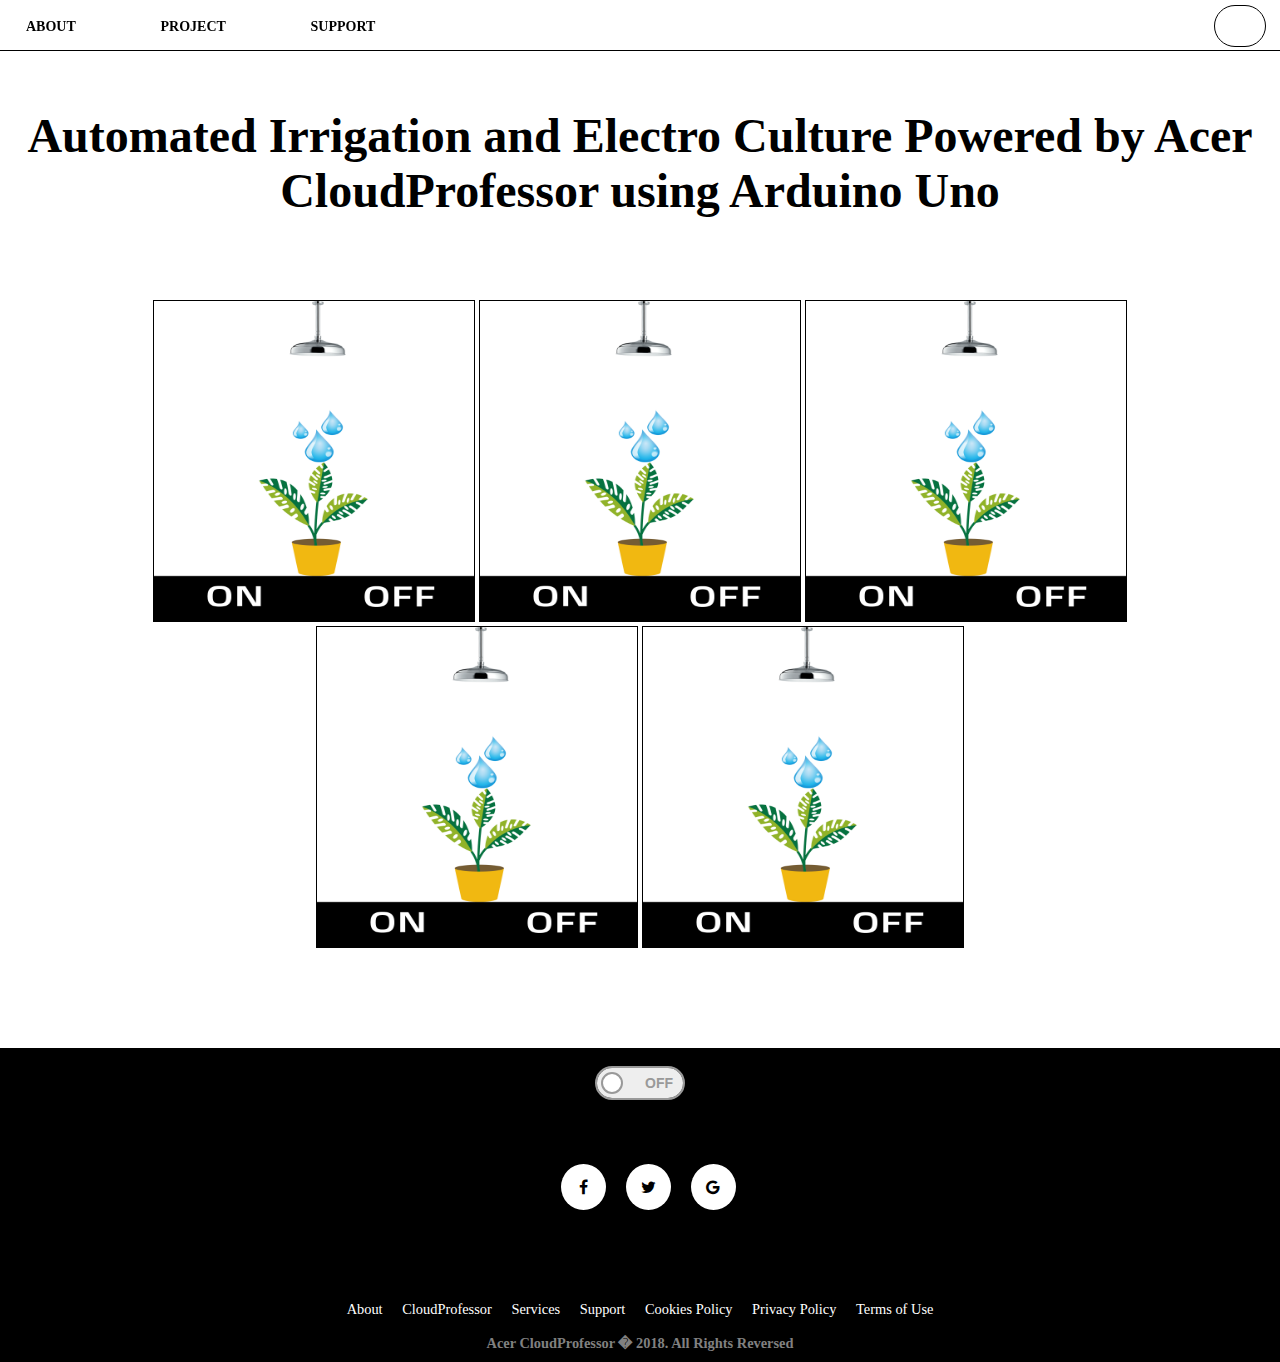
<file: Acer.html>
<!DOCTYPE html>

<head>
<html lang="en">
  <title>Acer</title>	
  <link rel="stylesheet" href="./CSS/Acer.css" type="text/css">
  <link href="./FONTS/HELR45W.OTF">
  <link rel="shortcut icon" type="image/x-icon" href="./assets/A.ico" />  
  <link rel="stylesheet" href="https://cdnjs.cloudflare.com/ajax/libs/font-awesome/4.7.0/css/font-awesome.min.css">
  <link href="./FONTS/MONTSERRAT-REGULAR.OTF">

<script src="https://code.jquery.com/jquery-3.3.1.js"></script>
<script src="./js/index.js"></script>
<meta name="viewport" content="width=device-width, initial-scale=1.0">
</head>

<script>
if (screen.width>=1500) {document.write("<style>body{zoom:110%;).hand_ipad img {top:114px)</style>");)
if (screen.width>=2000) {document.write("<style>body{zoom:135%;).hand_ipad img {top:114px),hand_ipad iframe{height:275px;}</style>");)
if (screen.width>=2500) {document.write("<style>body{zoom:150%;).hand_ipad img {top:114px),hand_ipad iframe{height:275px;}</style>");)
</script>

<body>

<header>
	<div class="container-nav">
        <nav>
        <ul>

            <li>
	<div class="dropdown">
    <button class="dropbtn">
	<a style="font-weight:700; font-family: 'Helvetica Regular';" href="./about.html">About</a>
      	<i class="fa fa-caret-down" style="opacity: 0;"></i>
    </button>
    </li>

         <li>
	<div class="dropdown">
    <button class="dropbtn">
	<a style="font-weight:700; font-family: 'Helvetica Regular';" href="./Project.html">Project</a>
      	<i class="fa fa-caret-down" style="opacity: 0;"></i>
    </button>
</li>

              <li>
	<div class="dropdown">
    <button class="dropbtn">
	<a style="font-weight:700; font-family: 'Helvetica Regular';" href="./Support.html">Support</a>
	<i class="fa fa-caret-down" style="opacity: 0;"></i>
    </button>
     </li>
     
        </ul>


	</nav>
<ul class="righticons">

<li class="messageicon">
<div class="dropdown">
    <button class="dropbtn">
	<span><a href="#"><img></img></a></span>
    </button>
    <div class="dropdown-content">
      <a href="#">Be Partnered</a>
     </li>

<li class="accounticon">
<div class="dropdown">
    <button class="dropbtn">
	<span><span><a href="#"><img></img></a></span><span>
    </button>
    <div class="dropdown-content">
    
<a onclick="document.getElementById('id01').style.display='block'">Sign Up</a>
<a onclick="document.getElementById('id02').style.display='block'">Login</a></li>

</ul>

<section>
<div class="search-box">
	<input class="search-txt" type="text" name="" placeholder="Type to search">
	<a class="search-btn" href="#">
	<label for="searchimg"></label>
	<input class="search-btn" name="searchimg" type="hidden" alt="submit"  style="">	
	</a>
</div>
</section>

</div>

</div>

</div>
</header>
<div class="navbarspace"></div>
<!--- END OF NAVIGATION BAR -->
<section class="section section-a">
<div class="container">
<h1 class="services-text">Automated Irrigation and Electro Culture Powered by Acer CloudProfessor using Arduino Uno</h1>
<section class="service-imgs">
<img src="./assets/Plants.png">
<img src="./assets/Plants.png">
<img src="./assets/Plants.png">
<span class="tworow-img">
<img src="./assets/Plants.png">
<img src="./assets/Plants.png">
</span>
</section>
</div>

<div class="body-one">

</section>


</div>
<div class="body-two">
	
<center>
<img id="test">
<br>

<div class="onoffswitch">
    <input  onclick="OnOff()" type="checkbox" name="onoffswitch" class="onoffswitch-checkbox" id="myonoffswitch" >
    <label  onclick="OnOff()" class="onoffswitch-label" for="myonoffswitch">
        <span onclick="OnOff()" class="onoffswitch-inner"></span>
        <span  class="onoffswitch-switch"></span>
    </label>
</div>

</center>
</div>
<!--- FOOTER --------------->
<section class="footer-bg">
<div class="footer-container">
	<div class="socialicons">
	<a href="#" class="fa fa-facebook smicon"></a>
	<a href="#" class="fa fa-twitter smicon"></a>
	<a href="#" class="fa fa-google smicon"></a>	
	</div>




</div>
<h2 class="footerl">
<a href="#">About</a>
<a href="#">CloudProfessor</a>
<a href="#">Services</a>
<a href="#">Support</a>
<a href="#">Cookies Policy</a>
<a href="#">Privacy Policy</a>
<a href="#">Terms of Use</a> <br><br>
<span class="footerh">Acer CloudProfessor � 2018. All Rights Reversed</span>
</h2>
</section>
</body>



<div id="id01" class="modal">
  <span onclick="document.getElementById('id01').style.display='none'" class="close" title="Close Modal">&times;</span>
  <form class="modal-content" action="/action_page.php">
    <div class="containersu">
      <h1>Sign Up</h1>
      <p>Please fill in this form to create an account.</p>
      <hr>
      <label for="email"><b>Email</b></label>
      <input class="inputsu" type="text" placeholder="Enter Email" name="email" required>

      <label for="psw"><b>Password</b></label>
      <input class="inputsu" type="password" placeholder="Enter Password" name="psw" required>

      <label for="psw-repeat"><b>Repeat Password</b></label>
      <input class="inputsu" type="password" placeholder="Repeat Password" name="psw-repeat" required>
      
      <label>
        <input type="checkbox" checked="checked" name="remember" style="margin-bottom:15px"> Remember me
      </label>

      <p>By creating an account you agree to our <a href="#" style="color:dodgerblue">Terms & Privacy</a>.</p>

      <div class="clearfix">
        <button type="button" onclick="document.getElementById('id01').style.display='none'" class="cancelbtn su-buttons">Cancel</button>
        <button type="submit" class="signupbtn su-buttons">Sign Up</button>
      </div>
    </div>
  </form>
</div>


<div id="id02" class="modal">
  
  <form class="modal-content2 animate" action="/action_page.php">

      <span onclick="document.getElementById('id02').style.display='none'" class="close" title="Close Modal">&times;</span>


    <div class="containersu">
	
	 <h1>Login</h1>
      <hr>
      <label for="uname"><b>Username</b></label>
      <input class="inputsu" type="text" placeholder="Enter Username" name="uname" required>

      <label for="psw"><b>Password</b></label>
      <input class="inputsu" type="password" placeholder="Enter Password" name="psw" required>
        
      <button class="su-buttons" type="submit">Login</button>
      <label>
        <input type="checkbox" checked="checked" name="remember"> Remember me
      </label>
	  
      <span class="psw"><a style="float: right" href="#">Forgot password?</a></span>
    </div>

  </form>
</div>

<script>
	
	var lightdata;
	var tempdata;
	var celsius;
	setup();
	// Analog
	function loop() {
		if(cpf){
	
			lightdata = cpf.get("light sensor");
			tempdata = cpf.get("temperature sensor");
			celsius = toCelsius(tempdata);	
			document.getElementById("lightvalue").innerHTML = lightdata;
			document.getElementById("temperaturevalue").innerHTML = celsius;
			
		}
		setTimeout(loop, 1000);
	}
	loop();
	
	// RGB
	function changeColor() {
		var Rled = document.getElementById("rled").value;
		var Gled = document.getElementById("gled").value;
		var Bled = document.getElementById("bled").value;
		
		document.getElementById("redvalue").innerHTML = Rled;
		document.getElementById("greenvalue").innerHTML = Gled;
		document.getElementById("bluevalue").innerHTML = Bled;
		
		document.getElementById("showcolor").style.backgroundColor = 'rgb(' + Rled + ',' + Gled + ',' + Bled + ')';
		
		if(cpf){
			cpf.setChainableLed("0," + Rled + "," + Gled + "," + Bled + ";");
		}
		
	}
	
	// Temperature
	function toCelsius(value) {
		var resistance = parseFloat((1023-value) * 10000 / value);
		var temperature = 1 / (Math.log(resistance / 10000) / 3975+1 / 298.15) - 273.15;
		
		return temperature.toFixed(2);
	}
	
	// cpf setup
	function setup(){
		if(cpf)
			cpf.setPinMode('["resetPin"],["setPinMode", "analog", 0, "INPUT"],["setPinMode", "analog", 1,"INPUT"],["grove_newChainableLED", 7, 8, 1]'); 
			//document.getElementById("demo").innerHTML += ret + "<br>";
	}
	
</script>

</html>
</file>
<file: CSS/Acer.css>
body {
 margin: 0;
 padding: 0;
 background: no-repeat;
 background-image: url('https://www.wallpaperup.com/uploads/wallpapers/2012/09/22/15991/1bc49bcd7b4d4d6ee6d405f46c8087de.jpg');
 font-family:  'Montserrat Regular', 'Helvetica Regular';
 font-weight: 700;
 overflow-x:hidden;
 background-repeat: no-repeat;
}

.container-nav {
 width: 100%;
 margin: 0 auto;
 top: 0;
 position: fixed;
 background: transparent;
 z-index: 500;
 transition: .3s;
 border-style:solid;
 border-width: 0 0 0.1px 0;
 height: 50px;
 overflow:hidden;
}

.container-nav:hover{
	
 overflow: visible;
}
.navbarspace{
	width:100%;
	height:30px;
} 

header{
 background: #ffffff;
 transition: .3s;
}

a img{
content:url('https://i.imgur.com/kcZ7bJX.png');
transition: .3s;
height: 40px;
position: relative;
left: 0.5rem;
top: 0.25rem;
}

a img.black{
content:url('https://i.imgur.com/40kMA6W.png');
transition: .3s;
}

	
header::after {
 content: '';
 display:block;
 clear: both;
 background: #ffffff;
 width: 6.25rem;
}

.logo{
 float: left;
 position: relative;
}

nav.black{
	background: rgba(0,0,0,1);
}

nav.black .logo {
 transition: .3s;
}


nav ul{
 margin: 0px;
 padding: 0;
 list-style: none;
 margin-right: 6.25rem;
}
	
nav li{
 display: inline-block;
 margin-left: 1.25rem;
 position: relative;
 top: 0.25rem;
}



nav a{
 color:#000000;
 text-decoration: none;
 text-transform: uppercase;
 font-size: 0.875rem; 
 transform: .3s;
}

nav a:hover {
 color: #46494c;
}

nav.black a{
  color:#fff;
}

nav a::before{
 content: '';
 display: block;
 height: 0.1875rem;
 width: 0%;
 background-color: #46494c;
 position: absolute;
 transition: all ease-in-out 300ms;
 top: -3px;
}

nav a:hover::before{
 width: 100%;
 color: #ffffff;
}


header section div{
	transform: translate(-50%, -50%);
	float: right;
	margin-top: -30px;
	margin-bottom: -100px;
	padding: 0px 10px;
	height: 40px;
	border-radius: 100px;
	border-style: solid;
	border-width: 1px;
	transition: 0.3s;
	
}

header section div.black{	
	border-color: white;
}

header section div a label{	
content:url('https://i.imgur.com/T4chnrC.png');
transition: .3s;
height:25px;
}

header section div a label.black {	
content:url('https://i.imgur.com/QUT7PjL.png');
}


.search-box{
	position: relative;
	right: -1.5rem;
	top: 0.4rem;
	
}


.search-btn{
	color: red;
	float: right;
	width: 30px;
	height: 40px;
	border-radius: 0%;
	border: none;
	display: flex;
	justify-content: center;
	align-items: center;	
	transition: 0.3s;
	z-index: 1;
}

.search-box:hover > .search-txt{
	width: 120px;
}

.search-box:hover{
	position: relative;
	right:-5.5rem;
}

.search-txt{
	border:none;
	background:none;
	outline:none;
	float: left;
	padding: 0;
	color: gray;
	font-size: 1rem;
	transition: 0.3s;
	line-height: 40px;
	width: 0px;
	
}


.righticons{
	list-style:none;
	margin: 0;
}

.messageicon{
	position: relative;
	float: right;
	right: 3rem;
	top: -2.75rem;
	display:none;
}

span a img{
content:url('https://i.imgur.com/exGTI5u.png');
transition: .3s;
height: 30px;
}

span a img.black{
content:url('https://i.imgur.com/lAGRUZ9.png');
}

.accounticon{
	position: relative;
	float: right;
	right: 0.5rem;
	top: -2.75rem;
}

span span a img{
content:url('https://i.imgur.com/QTsyqri.png');
transition: .3s;
}

span span a img.black{
content:url('https://i.imgur.com/z56ANTC.png');
}

.dropdown {
  overflow: hidden;
}

.dropdown .dropbtn {
  border: none;
  outline: none;
  color: gray;
  background-color: inherit;
}

.dropdown-content {
  display: none;
  position: absolute;
  background-color: #f9f9f9;
  min-width: 160px;
  box-shadow: 0px 8px 16px 0px rgba(0,0,0,0.2);
  z-index: 1;
  transition: .3s;
}

.dropdown-content a {
  float: none;
  color: black;
  padding-top: 12px;
  padding-bottom: 12px;
  display: block;
  text-align: center;
  transition: .3s;
}

ul li div div {
  display: none;
  position: absolute;
  background-color: #f9f9f9;
  min-width: 160px;
  box-shadow: 0px 8px 16px 0px rgba(0,0,0,0.2);
  z-index: 1;
  transition: .3s;
  left: auto;
  right: 0;
}


ul li div div a {
  float: none;
  color: black;
  padding-top: 12px;
  padding-bottom: 12px;
  display: block;
  text-align: center;
  text-decoration: none;
  transition: .3s;
}

div button a{
 color:black;
 transition: .3s;
}

div.black button a {
 color:white;
 transition: .3s;
}

div.black a {
 color:black;
 transition: .3s;
}


.dropdown-content a:hover {
  background-color: #ddd;
}

.dropdown:hover .dropdown-content {
  display: block;
}


.footer-container{
	margin-top: 0rem;
	padding-top: 0rem;
	height: 185px;
	background: black;
}

.footerl{
	font-family: Gotham; 
	font-size: .90rem; 
	font-weight: 400;
	text-align: center; 
	color: black;
	margin:0;
	margin-top: 1rem;
	background: black;
}

.footerh{
	font-family: Gotham; 
	font-size: .90rem; 
	font-weight: 700;
	text-align: center; 
	color: gray;
	margin: 2rem 0rem;
	background: black;
	
}

.footer-bg{
	background: black;
	color: white;
	padding-bottom: 10px;
}


.fa {
    padding: 15px;
    font-size: 40px;
    width: 15px;
	text-align: center;
    text-decoration: none;
	border-radius: 50%;
}

.fa:hover {
    opacity: 0.7;
}

.socialicons{
	text-align:center;
}

.smicon{
	margin-top: 4rem;
	margin-left: 1rem;
}

.fa-facebook {
  background: #fff;
  color: black;
}

.fa-twitter {
    background: #fff;
  color: black;
}

.fa-google {
  background: #fff;
  color: black;
}

.fa-skype {
  background: #fff;
  color: black;
}

h2 a{
 margin: 0 0.5rem;
 color: white;
 text-decoration: none;
}

h2 a:hover{
 text-decoration: underline;
}



  .inputsu{
  width: 100%;
  padding-top: 7.5px;
  padding-bottom: 7.5px;
  margin: 5px 0 22px 0;
  display: inline-block;
  border: none;
  background: #f1f1f1;
  overflow: hidden;
}

.inputsu[type=text]:focus, .inputsu [type=password]:focus {
  background-color: #ddd;
  outline: none;
}

.su-buttons {
  background-color: #000;
  color: white;
  padding: 14px 20px;
  margin: 8px 0;
  border: none;
  cursor: pointer;
  width: 100%;
  opacity: 0.9;
}

.su-buttons:hover {
  opacity:1;
}

.cancelbtn {
  padding: 14px 20px;
  background-color: #000;
}

.cancelbtn, .signupbtn {
  float: left;
  width: 50%;
}

.containersu {
  padding: 16px;
}

.modal {
  display: none; 
  position: fixed;
  z-index: 501; 
  left: 0;
  top: 0;
  width: 100%; 
  height: 100%; 
  overflow: auto; 
  background-color: rgba(71, 78, 93, 0.6);
}

.modal-content {
  background-color: #fefefe;
  margin: 4% auto 4% auto; 
  border: 1px solid #888;
  width: 50%; 
}

.modal-content2 {
  background-color: #fefefe;
  margin: 4% auto 4% auto; 
  border: 1px solid #888;
  width: 25%; 
}

hr {
  border: 1px solid #f1f1f1;
  margin-bottom: 25px;
}

.close {
  position: absolute;
  right: 35px;
  top: 15px;
  font-size: 40px;
  font-weight: bold;
  color: #f1f1f1;
}

.close:hover,
.close:focus {
  color: #f44336;
  cursor: pointer;
}

.clearfix::after {
  content: "";
  clear: both;
  display: table;
}

@media screen and (max-width: 300px) {
  .cancelbtn, .signupbtn {
    width: 100%;
  }
}

.section{
	padding: 6rem 0;
	align-items:center;
	text-align:center;
}

.services-text{
	text-align: center;
	position: relative;
	bottom: 50px;
	font-size: 48px;
}

section div img{
	position:relative;
	height: 20rem;
	width: 20rem;
	display: inline-block;
    padding-left: -1rem;
	padding-bottom: -1rem;
	background: rgba(100, 100, 100, 0.1);
	border-style: solid;
	border-width: 0.1px;
	align-items:center;
	margin: auto;
	
}

.tworow-img{
	display: inline-block;
	margin: auto;
}

.onoffswitch {
    position: relative; width: 90px;
    -webkit-user-select:none; -moz-user-select:none; -ms-user-select: none;
}
.onoffswitch-checkbox {
    display: none;
}
.onoffswitch-label {
    display: block; overflow: hidden; cursor: pointer;
    border: 2px solid #999999; border-radius: 20px;
}
.onoffswitch-inner {
    display: block; width: 200%; margin-left: -100%;
    transition: margin 0.2s ease-in 0s;
}
.onoffswitch-inner:before, .onoffswitch-inner:after {
    display: block; float: left; width: 50%; height: 30px; padding: 0; line-height: 30px;
    font-size: 14px; color: white; font-family: Trebuchet, Arial, sans-serif; font-weight: bold;
    box-sizing: border-box;
}
.onoffswitch-inner:before {
    content: "ON";
    padding-left: 10px;
    background-color: #34A7C1; color: #FFFFFF;
}
.onoffswitch-inner:after {
    content: "OFF";
    padding-right: 10px;
    background-color: #EEEEEE; color: #999999;
    text-align: right;
}
.onoffswitch-switch {
    display: block; width: 18px; margin: 6px;
    background: #FFFFFF;
    position: absolute; top: 0; bottom: 0;
    right: 56px;
    border: 2px solid #999999; border-radius: 20px;
    transition: all 0.2s ease-in 0s; 
}
.onoffswitch-checkbox:checked + .onoffswitch-label .onoffswitch-inner {
    margin-left: 0;
}
.onoffswitch-checkbox:checked + .onoffswitch-label .onoffswitch-switch {
    right: 0px; 
}

center{
background:black;
}

center img {
content:url('https://i.imgur.com/ahKzFV7.png');
display: block;	
}

.on{
content:url('./electro.gif');
}
</file>
